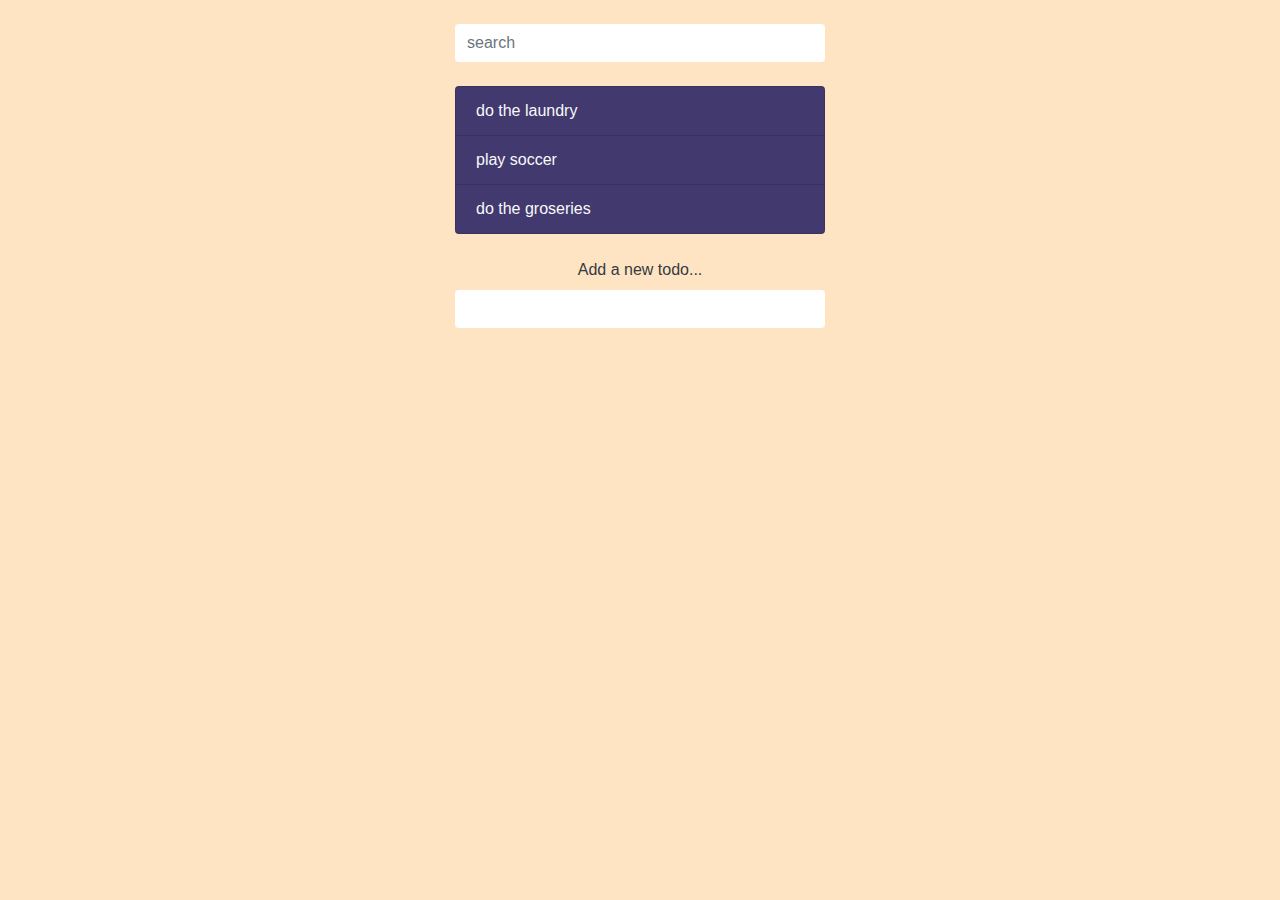
<file: arrays/index.html>
<html lang="en">
  <head>
    <meta charset="UTF-8" />
    <meta name="viewport" content="width=device-width, initial-scale=1.0" />
    <meta http-equiv="X-UA-Compatible" content="ie=edge" />
    <link
      rel="stylesheet"
      href="https://use.fontawesome.com/releases/v5.8.1/css/all.css"
      integrity="sha384-50oBUHEmvpQ+1lW4y57PTFmhCaXp0ML5d60M1M7uH2+nqUivzIebhndOJK28anvf"
      crossorigin="anonymous"
    />
    <link
      rel="stylesheet"
      href="https://stackpath.bootstrapcdn.com/bootstrap/4.3.1/css/bootstrap.min.css"
      integrity="sha384-ggOyR0iXCbMQv3Xipma34MD+dH/1fQ784/j6cY/iJTQUOhcWr7x9JvoRxT2MZw1T"
      crossorigin="anonymous"
    />
    <link rel="stylesheet" href="styles.css" />
    <title>Todos</title>
  </head>
  <body>
    <div class="container">
      <header class="text-center text-dark my-4">
        <form class="search text-dark">
          <input
            type="text"
            class="form-control m-auto text-dark"
            name="search"
            placeholder="search"
          />
        </form>
      </header>
      <ul class="list-group todos mx-auto text-light">
        <li
          class="list-group-item d-flex justify-content-between align-items-center"
        >
          <span>do the laundry</span>
          <i class="far fa-trash-alt delete"></i>
        </li>
        <li
          class="list-group-item d-flex justify-content-between align-items-center"
        >
          <span>play soccer</span>
          <i class="far fa-trash-alt delete"></i>
        </li>
        <li
          class="list-group-item d-flex justify-content-between align-items-center"
        >
          <span>do the groseries</span>
          <i class="far fa-trash-alt delete"></i>
        </li>
      </ul>

      <form class="add text-center my-4">
        <label class="text-dark">Add a new todo...</label>
        <input type="text" name="add" class="form-control m-auto text-dark" />
      </form>
    </div>
    <script src="main.js"></script>
  </body>
</html>
</file>
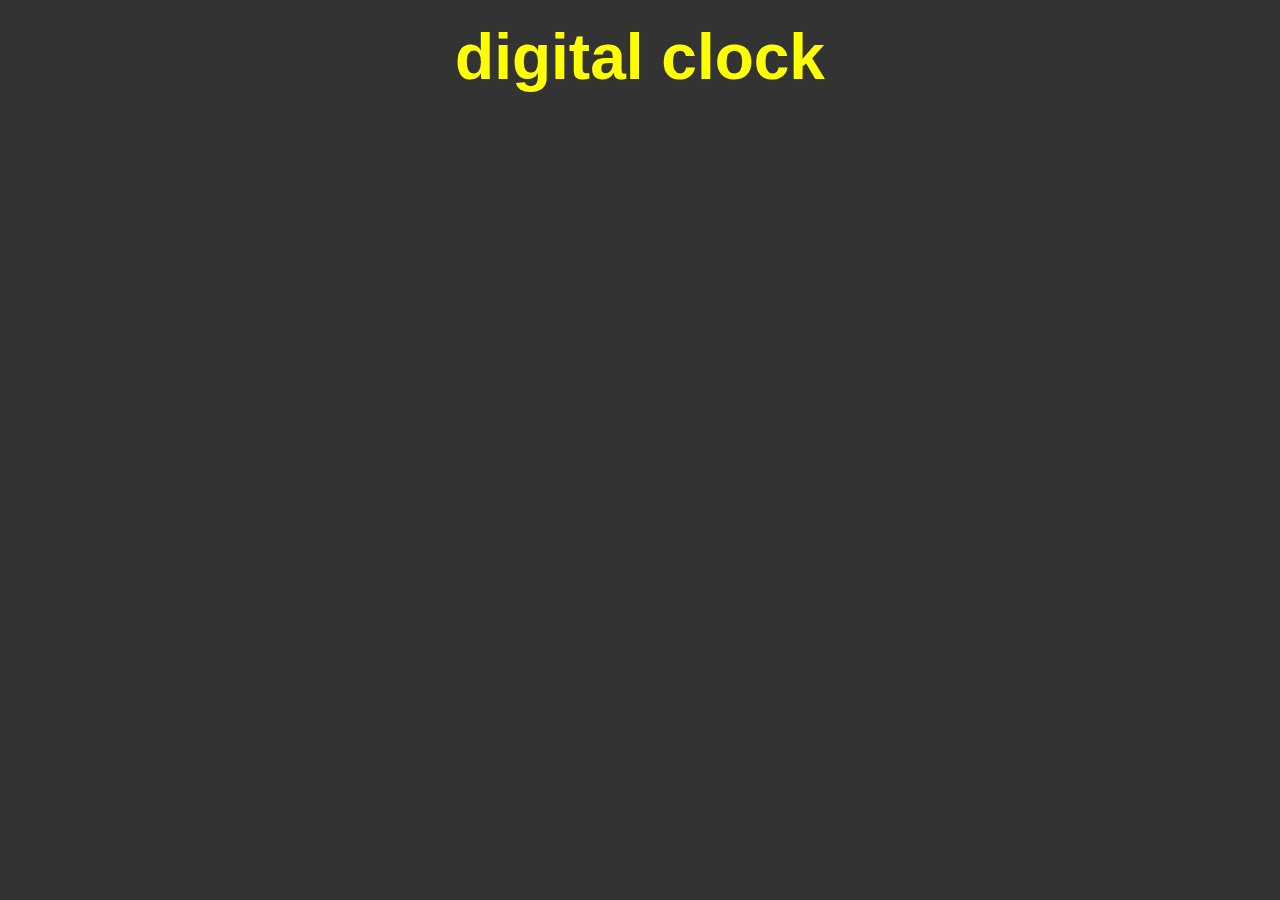
<file: ch11/index.html>
<html lang="en">
  <head>
    <meta charset="UTF-8" />
    <meta name="viewport" content="width=device-width, initial-scale=1.0" />
    <meta http-equiv="X-UA-Compatible" content="ie=edge" />
    <title>Document</title>
    <style>
      body {
        background: #333;
      }
      .clock {
        font-size: 4em;
        text-align: center;
        margin: 20px auto;
        color: yellow;
        font-family: arial;
      }
      .clock span {
        padding: 20px;
        background: #444;
      }
    </style>
  </head>
  <body>
    <h1 class="clock">digital clock</h1>
    <div class="clock"></div>
    <script src="main.js"></script>
  </body>
</html>
</file>
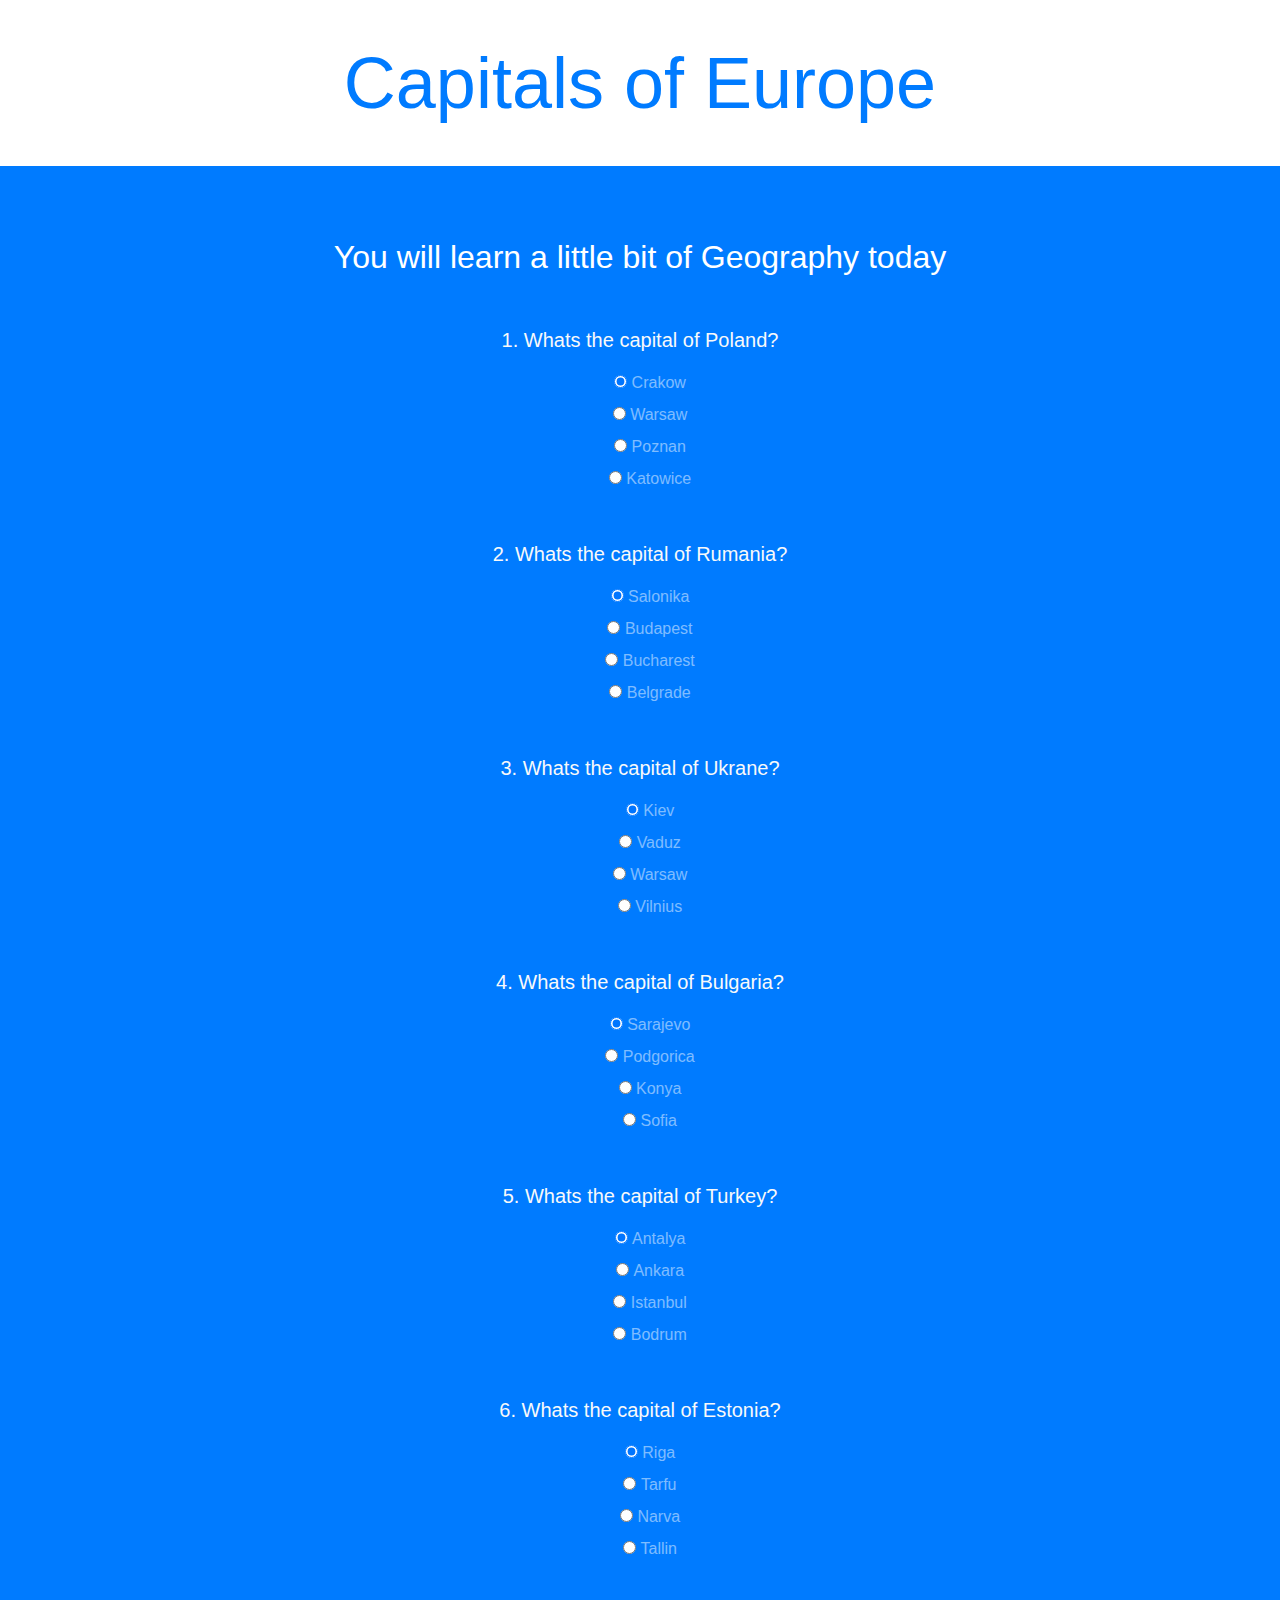
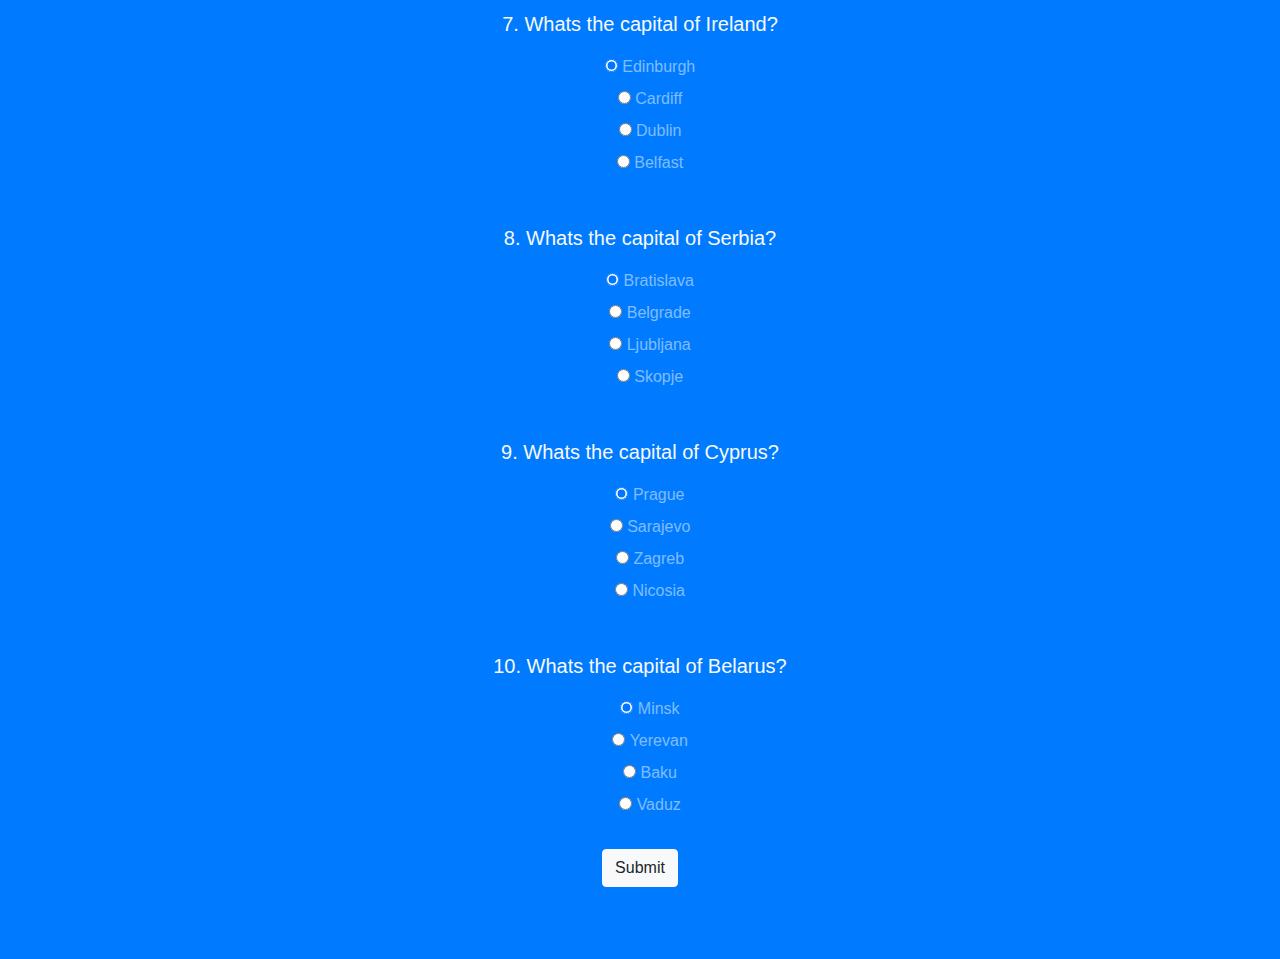
<file: control-flow/index.html>
<html lang="en">
  <head>
    <meta charset="UTF-8" />
    <meta name="viewport" content="width=device-width, initial-scale=1.0" />
    <meta http-equiv="X-UA-Compatible" content="ie=edge" />
    <link
      rel="stylesheet"
      href="https://stackpath.bootstrapcdn.com/bootstrap/4.3.1/css/bootstrap.min.css"
      integrity="sha384-ggOyR0iXCbMQv3Xipma34MD+dH/1fQ784/j6cY/iJTQUOhcWr7x9JvoRxT2MZw1T"
      crossorigin="anonymous"
    />
  </head>
  <body>
    <!-- upper part -->
    <div class="intro py-3 bg-white text-center">
      <div class="container">
        <h2 class="text-primary display-3 my-4">Capitals of Europe</h2>
      </div>
    </div>

    <!-- result part-->
    <div class="result py-4 d-none bg-light text-center">
      <div class="container lead">
        <p>You know <span class="result text-primary display-4 p-3">0%</span> of these capitals</p>
      </div>
    </div>

    <!-- levels part -->
    <div class="quiz py-4 bg-primary">
      <div class="container">
        <h2 class="my-5 text-white text-center">You will learn a little bit of Geography today</h2>

        <form class="quiz-form text-light text-center">
          <div class="my-5">
            <p class="lead font-weight-normal">
              1.  Whats the capital of Poland?
            </p>
            <div class="form-check my-2 text-white-50 ">
              <input type="radio" name="q1" value="A" checked />
              <label class="form-check-label">Crakow</label>
            </div>
            <div class="form-check my-2 text-white-50">
              <input type="radio" name="q1" value="B" />
              <label class="form-check-label">Warsaw</label>
            </div>
            <div class="form-check my-2 text-white-50">
              <input type="radio" name="q1" value="C" />
              <label class="form-check-label">Poznan</label>
            </div>
            <div class="form-check my-2 text-white-50">
              <input type="radio" name="q1" value="D" />
              <label class="form-check-label">Katowice</label>
            </div>
          </div>
            <div class="my-5">
              <p class="lead font-weight-normal">
                2.  Whats the capital of Rumania?
              </p>
              <div class="form-check my-2 text-white-50">
                <input type="radio" name="q2" value="A" checked />
                <label class="form-check-label">Salonika</label>
              </div>
              <div class="form-check my-2 text-white-50">
                <input type="radio" name="q2" value="B" />
                <label class="form-check-label">Budapest</label>
              </div>
              <div class="form-check my-2 text-white-50">
                <input type="radio" name="q2" value="C" />
                <label class="form-check-label">Bucharest</label>
              </div>
              <div class="form-check my-2 text-white-50">
                <input type="radio" name="q2" value="D" />
                <label class="form-check-label">Belgrade</label>
              </div>
            </div>
              <div class="my-5">
                <p class="lead font-weight-normal">
                  3.  Whats the capital of Ukrane?
                </p>
                <div class="form-check my-2 text-white-50">
                  <input type="radio" name="q3" value="A" checked />
                  <label class="form-check-label">Kiev</label>
                </div>
                <div class="form-check my-2 text-white-50">
                  <input type="radio" name="q3" value="B" />
                  <label class="form-check-label">Vaduz</label>
                </div>
                <div class="form-check my-2 text-white-50">
                  <input type="radio" name="q3" value="C" />
                  <label class="form-check-label">Warsaw</label>
                </div>
                <div class="form-check my-2 text-white-50">
                  <input type="radio" name="q3" value="D" />
                  <label class="form-check-label">Vilnius</label>
                </div>
               </div>
              <div class="my-5">
                <p class="lead font-weight-normal">
                  4.  Whats the capital of Bulgaria?
                </p>
                <div class="form-check my-2 text-white-50">
                  <input type="radio" name="q4" value="A" checked />
                  <label class="form-check-label">Sarajevo</label>
                </div>
                <div class="form-check my-2 text-white-50">
                  <input type="radio" name="q4" value="B" />
                  <label class="form-check-label">Podgorica</label>
                </div>
                <div class="form-check my-2 text-white-50">
                  <input type="radio" name="q4" value="C" />
                  <label class="form-check-label">Konya</label>
                </div>
                <div class="form-check my-2 text-white-50">
                  <input type="radio" name="q4" value="D" />
                  <label class="form-check-label">Sofia</label>
                </div>
                <div class="my-5 text-center">
                  <p class="lead font-weight-normal">
                    5.  Whats the capital of Turkey?
                  </p>
                  <div class="form-check my-2 text-white-50">
                    <input type="radio" name="q5" value="A" checked />
                    <label class="form-check-label">Antalya</label>
                  </div>
                  <div class="form-check my-2 text-white-50">
                    <input type="radio" name="q5" value="B" />
                    <label class="form-check-label">Ankara</label>
                  </div>
                  <div class="form-check my-2 text-white-50">
                    <input type="radio" name="q5" value="C" />
                    <label class="form-check-label">Istanbul</label>
                  </div>
                  <div class="form-check my-2 text-white-50">
                    <input type="radio" name="q5" value="D" />
                    <label class="form-check-label">Bodrum</label>
                  </div>
                </div>
                  <div class="my-5 text-center">
                    <p class="lead font-weight-normal">
                      6.  Whats the capital of Estonia?
                    </p>
                    <div class="form-check my-2 text-white-50">
                      <input type="radio" name="q6" value="A" checked />
                      <label class="form-check-label">Riga</label>
                    </div>
                    <div class="form-check my-2 text-white-50">
                      <input type="radio" name="q6" value="B" />
                      <label class="form-check-label">Tarfu</label>
                    </div>
                    <div class="form-check my-2 text-white-50">
                      <input type="radio" name="q6" value="C" />
                      <label class="form-check-label">Narva</label>
                    </div>
                    <div class="form-check my-2 text-white-50">
                      <input type="radio" name="q6" value="D" />
                      <label class="form-check-label">Tallin</label>
                    </div>
                    </div>
                    <div class="my-5 text-center">
                      <p class="lead font-weight-normal">
                        7.  Whats the capital of Ireland?
                      </p>
                      <div class="form-check my-2 text-white-50">
                        <input type="radio" name="q7" value="A" checked />
                        <label class="form-check-label">Edinburgh</label>
                      </div>
                      <div class="form-check my-2 text-white-50">
                        <input type="radio" name="q7" value="B" />
                        <label class="form-check-label">Cardiff</label>
                      </div>
                      <div class="form-check my-2 text-white-50">
                        <input type="radio" name="q7" value="C" />
                        <label class="form-check-label">Dublin</label>
                      </div>
                      <div class="form-check my-2 text-white-50">
                        <input type="radio" name="q7" value="D" />
                        <label class="form-check-label">Belfast</label>
                      </div>
                    </div>
                    <div class="my-5 text-center">
                      <p class="lead font-weight-normal">
                        8.  Whats the capital of Serbia?
                      </p>
                      <div class="form-check my-2 text-white-50">
                        <input type="radio" name="q8" value="A" checked />
                        <label class="form-check-label">Bratislava</label>
                      </div>
                      <div class="form-check my-2 text-white-50">
                        <input type="radio" name="q8" value="B" />
                        <label class="form-check-label">Belgrade</label>
                      </div>
                      <div class="form-check my-2 text-white-50">
                        <input type="radio" name="q8" value="C" />
                        <label class="form-check-label">Ljubljana</label>
                      </div>
                      <div class="form-check my-2 text-white-50">
                        <input type="radio" name="q8" value="D" />
                        <label class="form-check-label">Skopje</label>
                      </div>
                    </div>
                    <div class="my-5 text-center">
                      <p class="lead font-weight-normal">
                        9.  Whats the capital of Cyprus?
                      </p>
                      <div class="form-check my-2 text-white-50">
                        <input type="radio" name="q9" value="A" checked />
                        <label class="form-check-label">Prague</label>
                      </div>
                      <div class="form-check my-2 text-white-50">
                        <input type="radio" name="q9" value="B" />
                        <label class="form-check-label">Sarajevo</label>
                      </div>
                      <div class="form-check my-2 text-white-50">
                        <input type="radio" name="q9" value="C" />
                        <label class="form-check-label">Zagreb</label>
                      </div>
                      <div class="form-check my-2 text-white-50">
                        <input type="radio" name="q9" value="D" />
                        <label class="form-check-label">Nicosia</label>
                      </div>
                    </div>
                    <div class="my-5 text-center">
                      <p class="lead font-weight-normal">
                        10.  Whats the capital of Belarus?
                      </p>
                      <div class="form-check my-2 text-white-50">
                        <input type="radio" name="q10" value="A" checked />
                        <label class="form-check-label">Minsk</label>
                      </div>
                      <div class="form-check my-2 text-white-50">
                        <input type="radio" name="q10" value="B" />
                        <label class="form-check-label">Yerevan</label>
                      </div>
                      <div class="form-check my-2 text-white-50">
                        <input type="radio" name="q10" value="C" />
                        <label class="form-check-label">Baku</label>
                      </div>
                      <div class="form-check my-2 text-white-50">
                        <input type="radio" name="q10" value="D" />
                        <label class="form-check-label">Vaduz</label>
                      </div>
                      <br>
                      <div class="text-center">
                        <input type="submit" class="btn btn-light">
                      </div>
                    </div>
        </form>
      </div>
    </div>
    <script src="main.js"></script>
  </body>
</html>
</file>
<file: arrays/styles.css>
body {
  background-color: bisque;
}
.container {
  max-width: 400px;
}
input[type="text"],
input[type="text"]:focus {
  color: #fff;
  border: none;
  background: rgba(0, 0, 0, 0, 2);
  max-width: 400px;
}

.todos li {
  background: #423a6f;
}

.delete {
  cursor: pointer;
}

.filtered {
  display: none !important;
}
</file>
